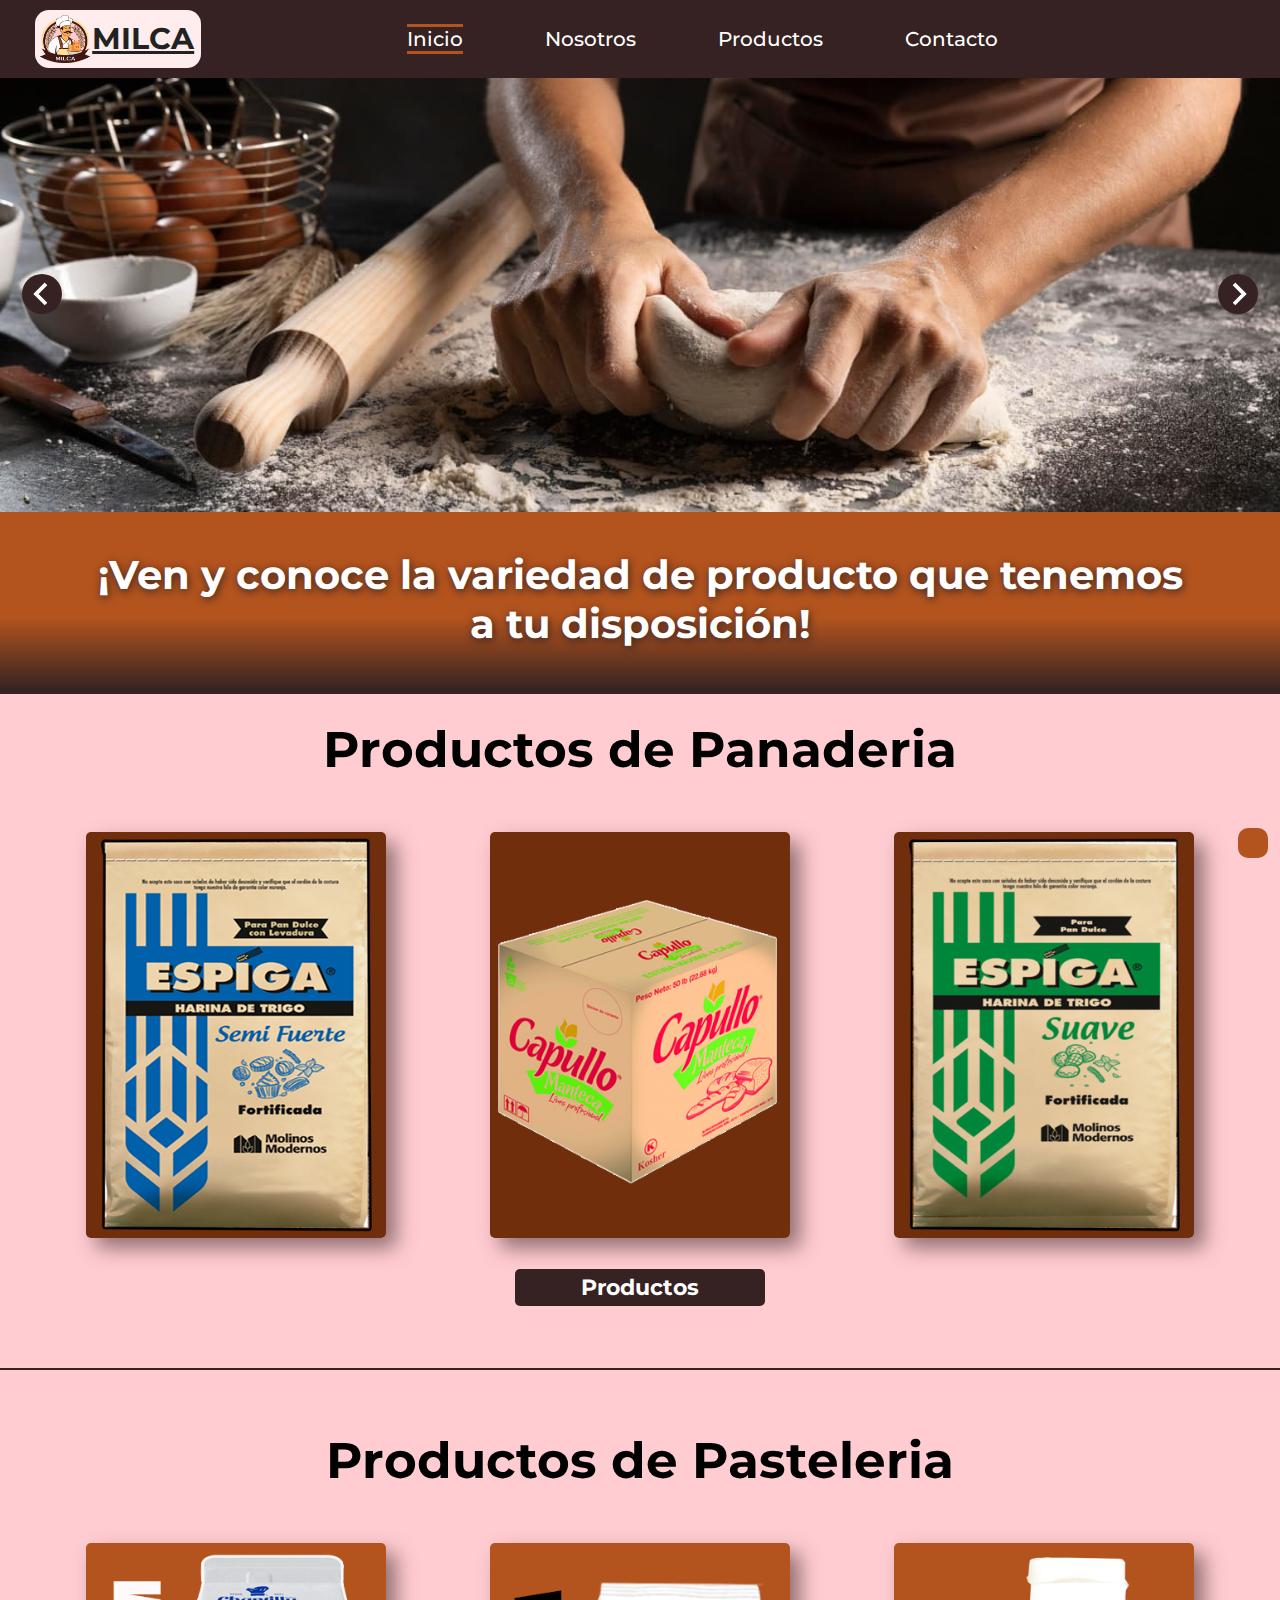
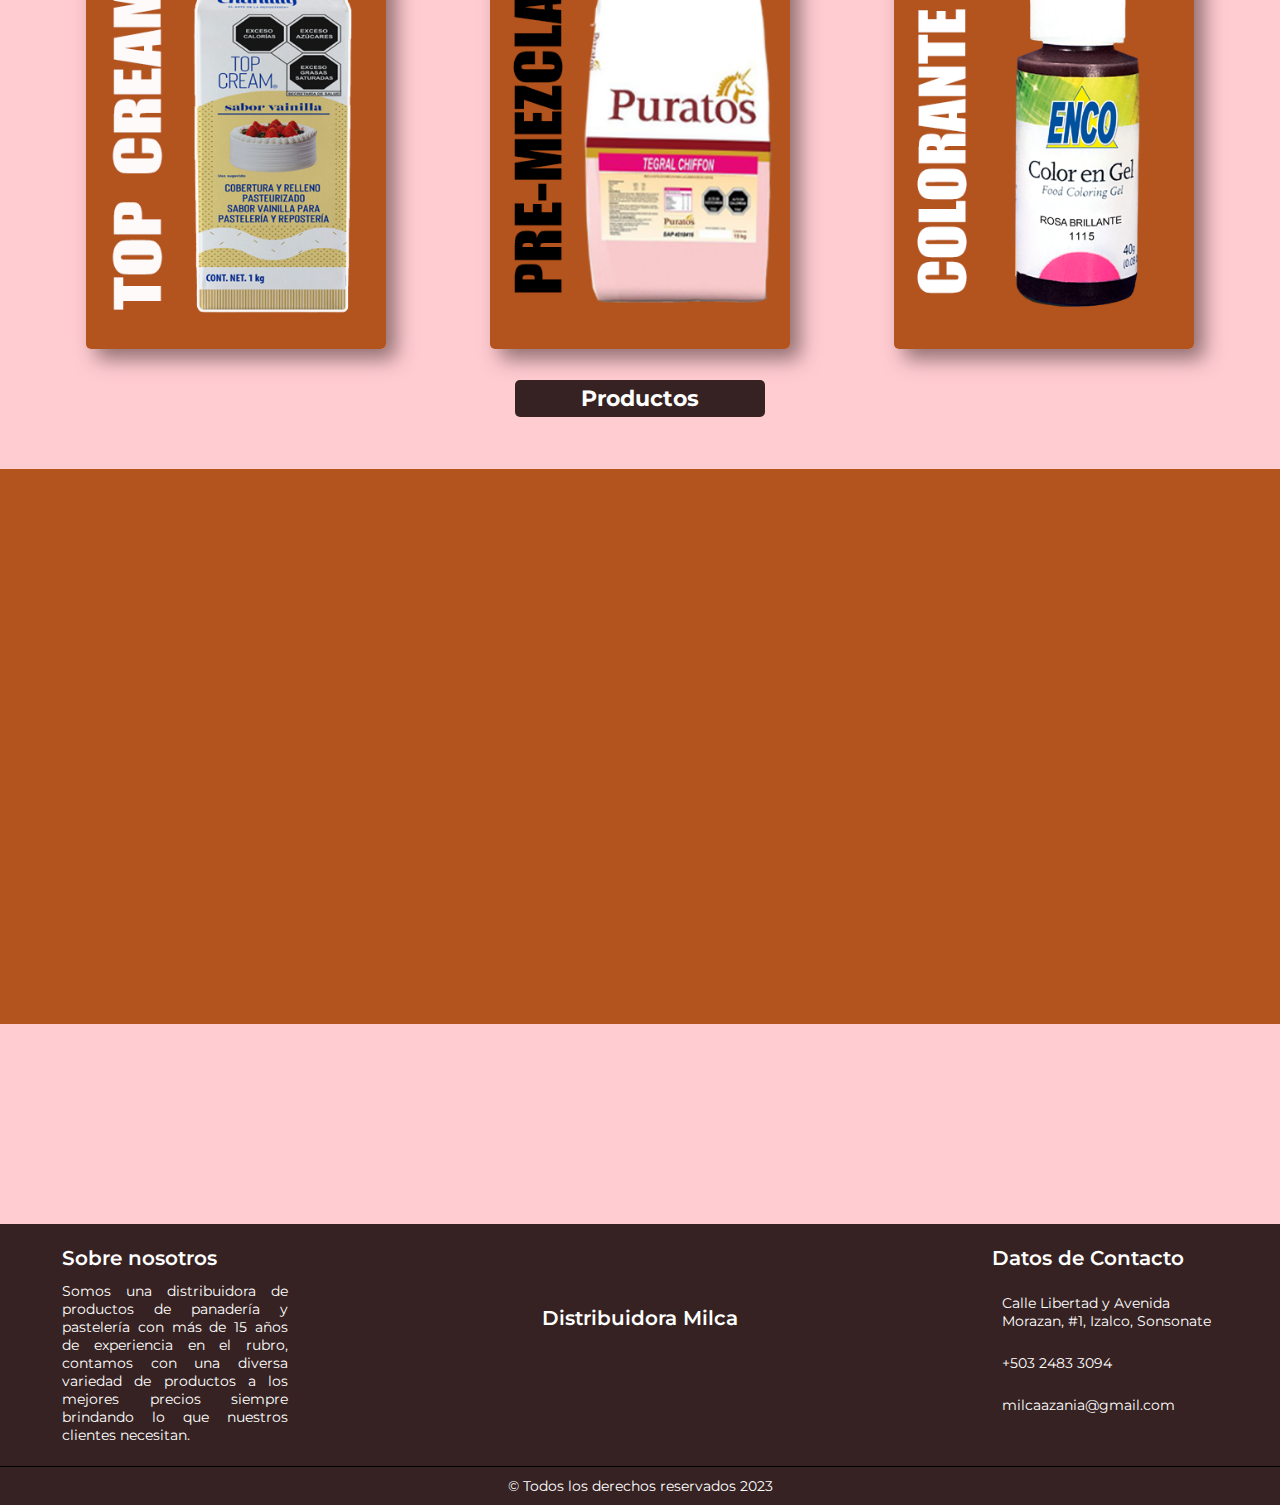
<file: index.html>
<!DOCTYPE html>
<html lang="es">
<head>
  <meta charset="UTF-8">
  <meta http-equiv="X-UA-Compatible" content="IE=edge">
  <meta name="viewport" content="width=device-width, initial-scale=1.0">
  <meta name="description" content="¡Descubre la variedad de productos de panadería y pastelería en Distribuidora Milca! Contáctanos para realizar cotizaciones y disfruta de nuestros precios competitivos. Encuéntranos en Izalco, Sonsonate, El Salvador. Visítanos en línea o contáctanos por teléfono, WhatsApp o redes sociales. ¡Te esperamos!">
  <meta name="robots" content="index, follow">
  <meta name="author" content="Milca">
  <link rel="icon" href="img/logo/logo.png">
  <link rel="stylesheet" href="https://cdnjs.cloudflare.com/ajax/libs/font-awesome/6.3.0/css/all.min.css" integrity="sha512-SzlrxWUlpfuzQ+pcUCosxcglQRNAq/DZjVsC0lE40xsADsfeQoEypE+enwcOiGjk/bSuGGKHEyjSoQ1zVisanQ==" crossorigin="anonymous" referrerpolicy="no-referrer" />
  <link rel="stylesheet" href="https://cdn.jsdelivr.net/npm/@splidejs/splide@4.1.4/dist/css/splide.min.css">
  <link rel="stylesheet" href="./css/styles.css"/>
  <link rel="stylesheet" href="./css/media.css" />
  <title>Inicio - Distribuidora Milca | Izalco</title>
</head>
<body>
  <header id="contenedor-cabecera">
      <figure class="logo-header">
        <img loading="lazy" src="img/logo/logo.png" alt="Logo Milca">
        <span>MILCA</span>
      </figure>
      <nav class="nav-menu">
        <input type="checkbox" id="check">
        <label for="check" class="checkbtn">
          <figure class="menu-icon"><i class="fa-solid fa-bars" style="color: #ffffff;"></i></figure>
        </label>
        <ul class="menu__navegacion">
          <li class="inicio"><a href="#">Inicio</a></li>
          <li><a href="nosotros/index.html">Nosotros</a></li>
          <li><a href="productos/index.html">Productos</a></li>
          <li><a href="contactos/index.html">Contacto</a></li>
        </ul>
      </nav>
    </header>
    <main>
    <section class="splide">
      <div id="image-carousel" class="splide">
        <div class="splide__track">
          <ul class="splide__list">
            <li class="splide__slide">
              <img src="img/carrusel/chef-masa.jpg" alt="">
            </li>
            <li class="splide__slide">
              <img src="img/carrusel/pastelero.jpg" alt="">
            </li>
          </ul>
        </div>
      </div>
    </section>
    <section class="abajo-splide">
      <h1>
        ¡Ven y conoce la variedad de producto que tenemos a tu disposición!
      </h1>
    </section>
    <section class="productos__panaderia">
      <h2>Productos de Panaderia</h2>
      <div class="div-productos__panaderia">
        <img loading="lazy"  src="img/productos/img-espiga1.png" alt="Harina de Trigo" title="Harina de Trigo - Espiga">
        <img loading="lazy"  src="img/productos/img-capullo.png" alt="Aceite Capullo" title="Aceite Capullo">
        <img loading="lazy"  src="img/productos/img-espiga2.png" alt="Harina de Trigo" title="Harina de Trigo - Espiga">
    </div>
    <a href="productos/index.html#productos-panaderia">Productos</a>
    </section>
    <div class="linea__productos"></div>
    <section class="productos__pasteleria">
      <h2>Productos de Pasteleria</h2>
      <div class="div-productos__pasteleria">
        <img loading="lazy"  src="img/productos/img-top_cream.png" alt="Top Crema Chantilly" title="Top Crema Chantilly">
        <img loading="lazy"  src="img/productos/img-pre_mezcla.png" alt="Pre Mezcla" title="Pre Mezcla Puratos">
        <img loading="lazy"  src="img/productos/img-colorante.png" alt="Colorante Alimenticio" title="Colorante Alimenticio Enco">
    </div>
    <a href="productos/index.html#productos-pasteleria">Productos</a>
    </section>
    <section class="nuestras__marcas">
      <div class="marcas__izquierda  animar">
        <h2>!Nuestras Marcas¡</h2>
      </div>
      <div class="marcas__derecha animar">
        <figure><img loading="lazy"  src="img/marcas/img1.png" alt="" class="img1"></figure>
        <figure><img loading="lazy"  src="img/marcas/img2.png" alt="" class="img2"></figure>
        <figure><img loading="lazy"  src="img/marcas/img3.png" alt="" class="img3"></figure>
        <figure><img loading="lazy"  src="img/marcas/img4.png" alt="" class="img4"></figure>
        <figure><img loading="lazy"  src="img/marcas/img5.png" alt="" class="img5"></figure>
        <figure><img loading="lazy"  src="img/marcas/img6.png" alt="" class="img6"></figure>
        <figure><img loading="lazy"  src="img/marcas/img7.png" alt="" class="img7"></figure>
        <figure><img loading="lazy"  src="img/marcas/img8.png" alt="" class="img8"></figure>
        <figure><img loading="lazy"  src="img/marcas/img9.png" alt="" class="img9"></figure>
        <figure><img loading="lazy"  src="img/marcas/img10.png" alt="" class="img10"></figure>
        <figure><img loading="lazy"  src="img/marcas/img11.png" alt="" class="img11"></figure>
        <figure><img loading="lazy"  src="img/marcas/img12.png" alt="" class="img12"></figure>
      </div>
    </section>
  </main>
      <footer>
  
        <div class="container__footer">
            <div class="box__footer-1">
              <div class="contenido__1">
                  <h2 class="footer-title1">Sobre nosotros</h2>
                  <p>Somos una distribuidora de productos de panadería y pastelería con más de 15 años de experiencia en el rubro,
                    contamos con una diversa variedad de productos a los mejores precios siempre brindando lo que nuestros clientes
                    necesitan.</p>
                </div>
            </div>
  
            <div class="box__footer-2">
              <div class="contenido__2">
              <h2 class="footer-title2">Distribuidora Milca</h2>
              <div class="footer-redes">
              <a href="https://www.facebook.com/Milca.sv?mibextid=ZbWKwL" target="_blank"><i class="fa-brands fa-facebook-f" style="color: #ffff"></i></a>
              <a href="https://wa.me/50374871621" target="_blank"><i class="fa-brands fa-whatsapp" style="color: #ffffff;"></i></a>
              <a href="https://instagram.com/distribuidora_milca?igshid=YmMyMTA2M2Y=" target="_blank"><i class="fa-brands fa-instagram" style="color: #ffffff;"></i></a>
              </div>
            </div>
            </div>
  
            <div class="box__footer-3">
              <div class="contenido__3">
                <h2 class="footer-title3">Datos de Contacto</h2>
                <div class="item">
                  <i class="fa-solid fa-location-dot" style="color: #ffffff;"></i>
                  <p>Calle Libertad y Avenida Morazan, #1, Izalco, Sonsonate</p>
                </div>
                <div class="item">
                  <i class="fa-solid fa-phone" style="color: #ffffff;"></i>
                  <p>+503 2483 3094</p>
                </div>
                <div class="item">
                  <i class="fa-sharp fa-regular fa-envelope" style="color: #ffffff;"></i>
                  <p>milcaazania@gmail.com</p>
                </div>
              </div>
            </div>
  
        </div>
  
        <div class="box__copyright">
            <hr>
            <p>&copy; Todos los derechos reservados 2023</p>
        </div>
    </footer>
  
    <button class="ir-arriba">
      <i class="fa-solid fa-chevron-up" style="color: #ffffff;"></i>
    </button>
 <!--BIBLIOTECAS PARA FUNCIONALIDADES EXTRAS DE JS-->
    <script src="https://cdn.jsdelivr.net/npm/@splidejs/splide@4.1.4/dist/js/splide.min.js" defer></script>
    <script src="script.js" defer></script>
</body>
</html>
</file>
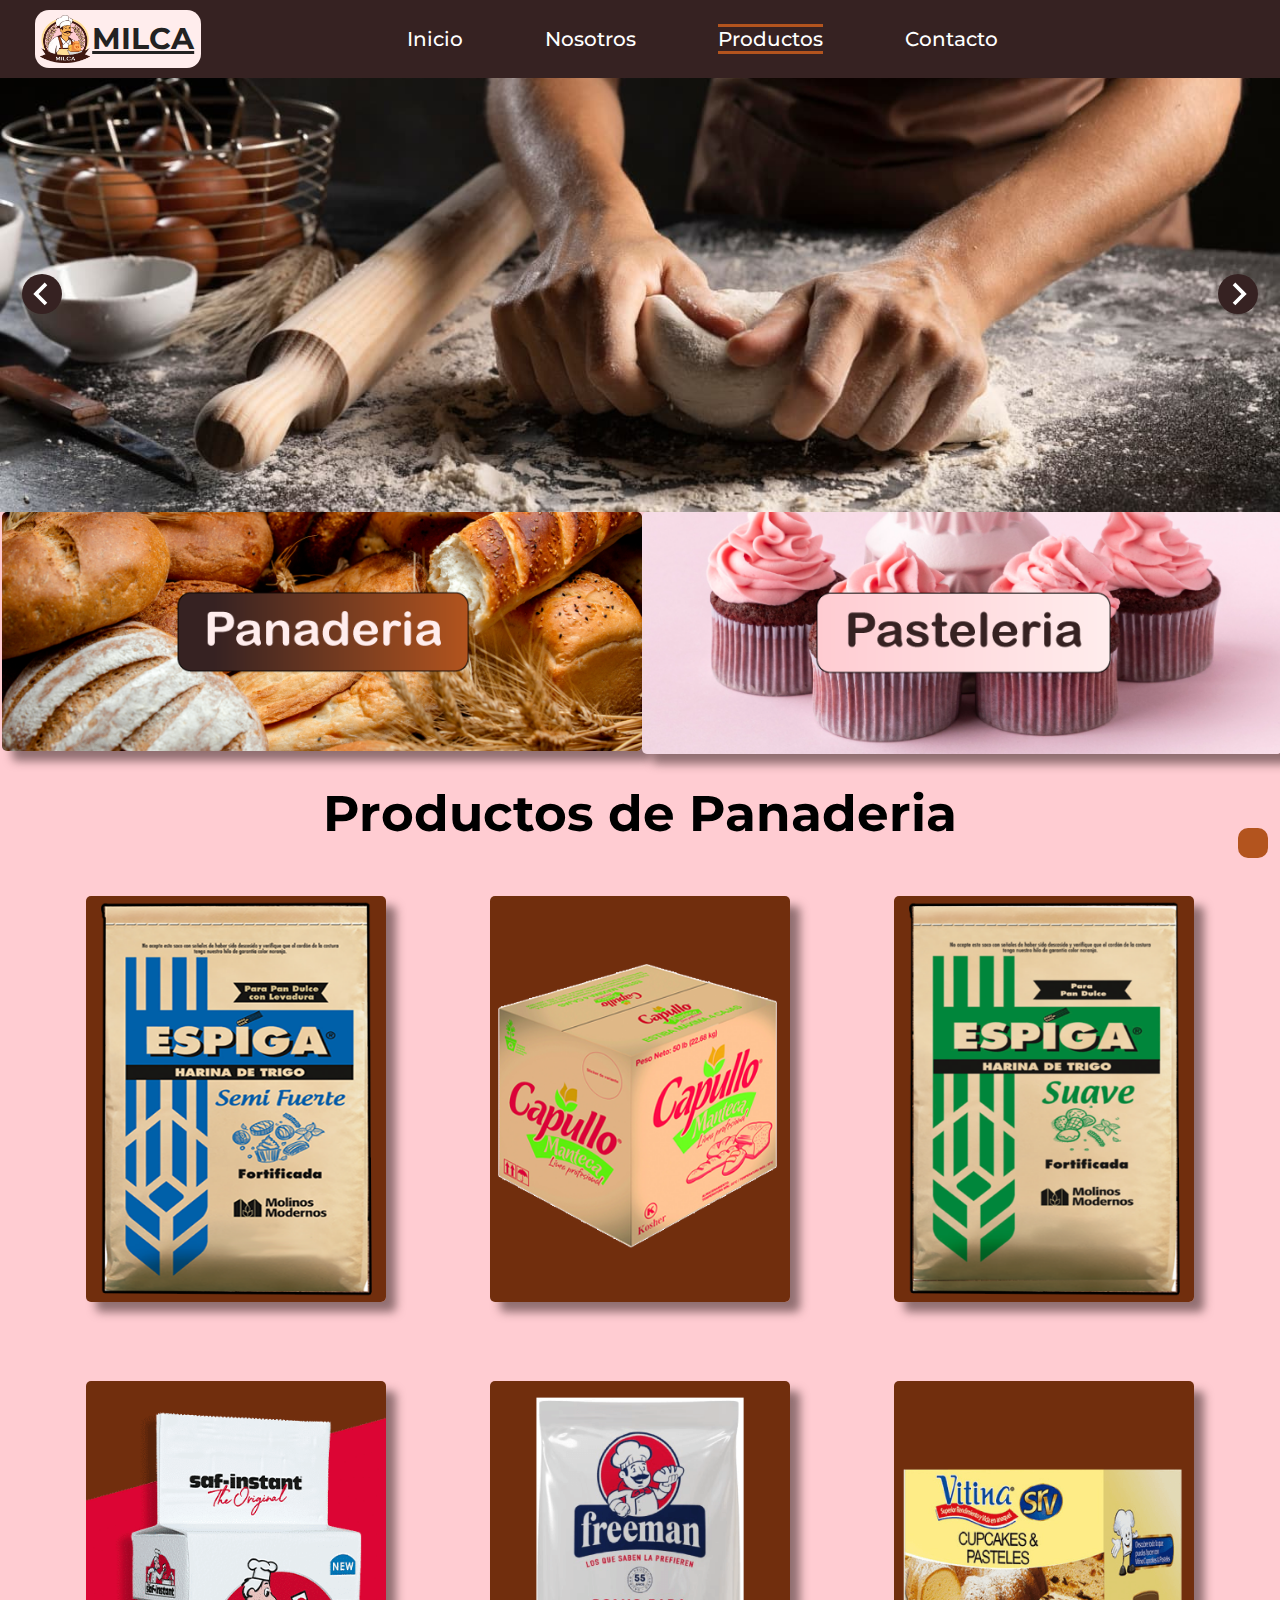
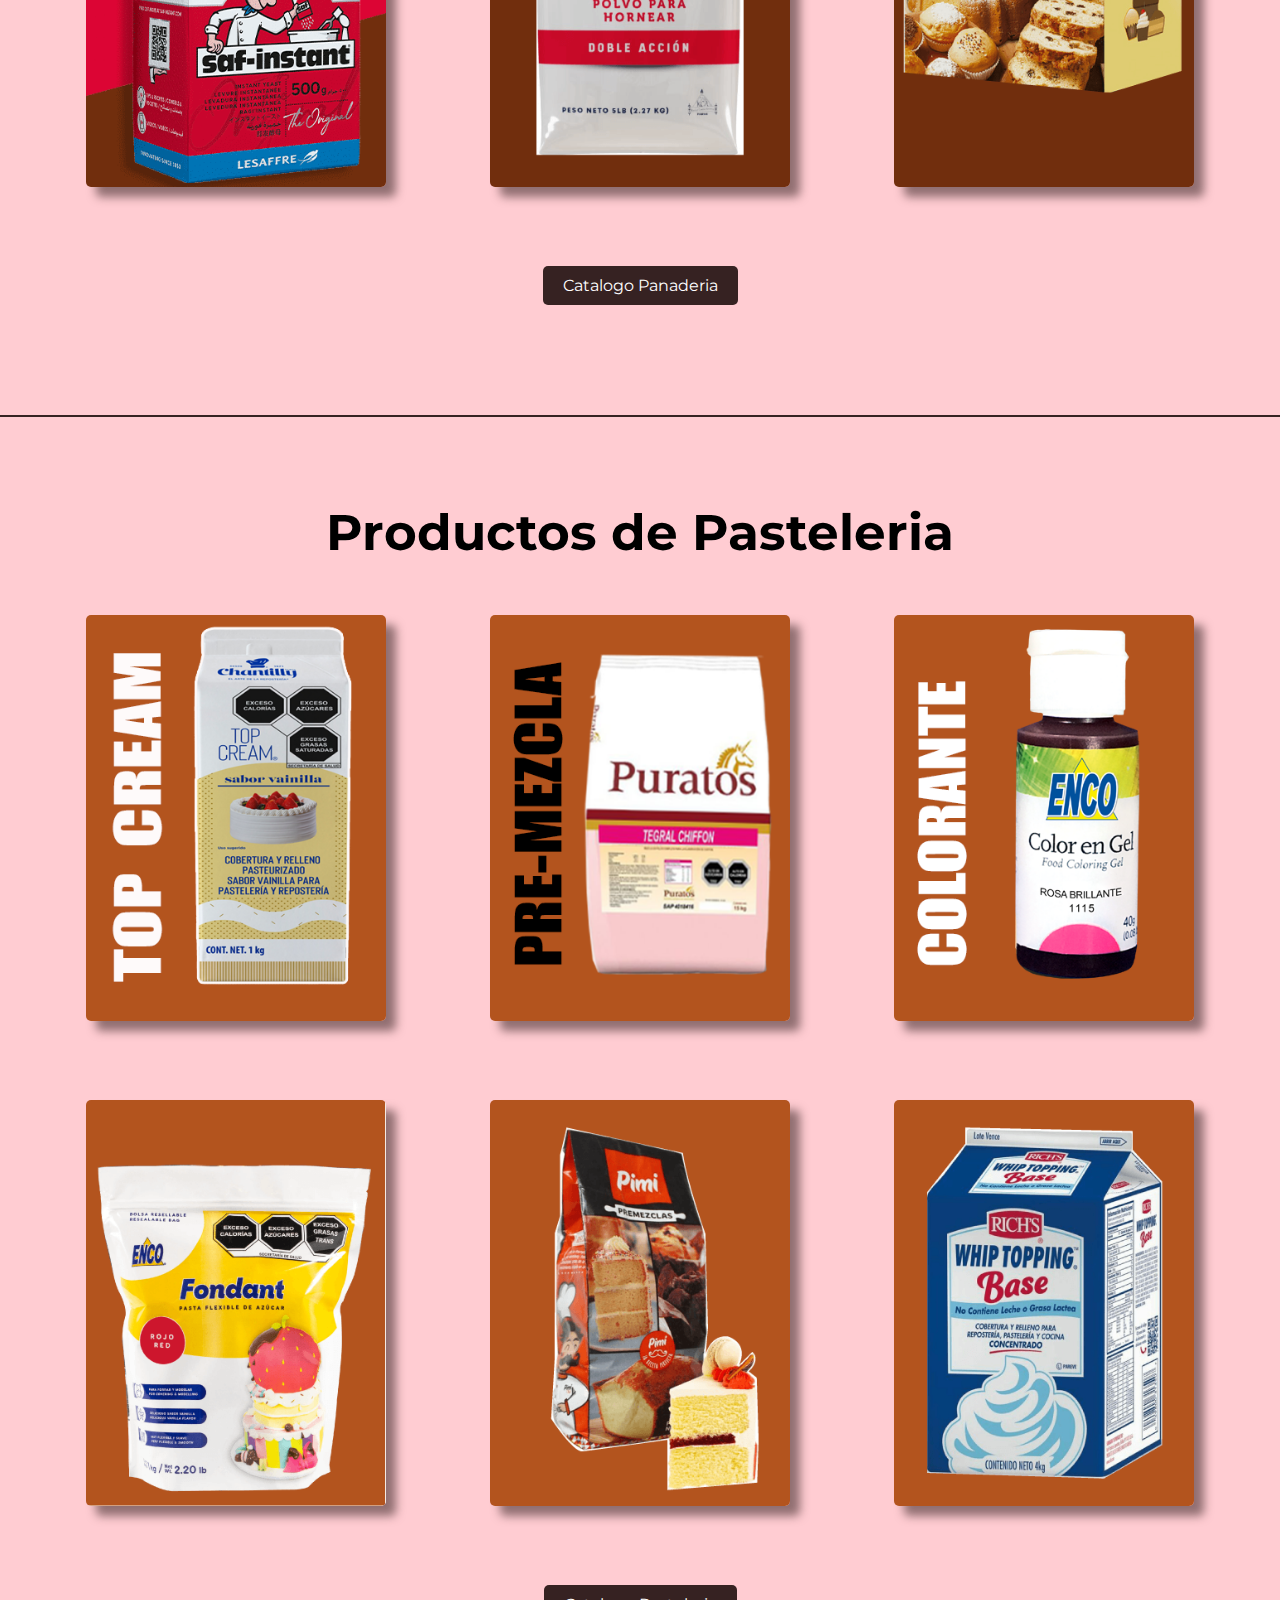
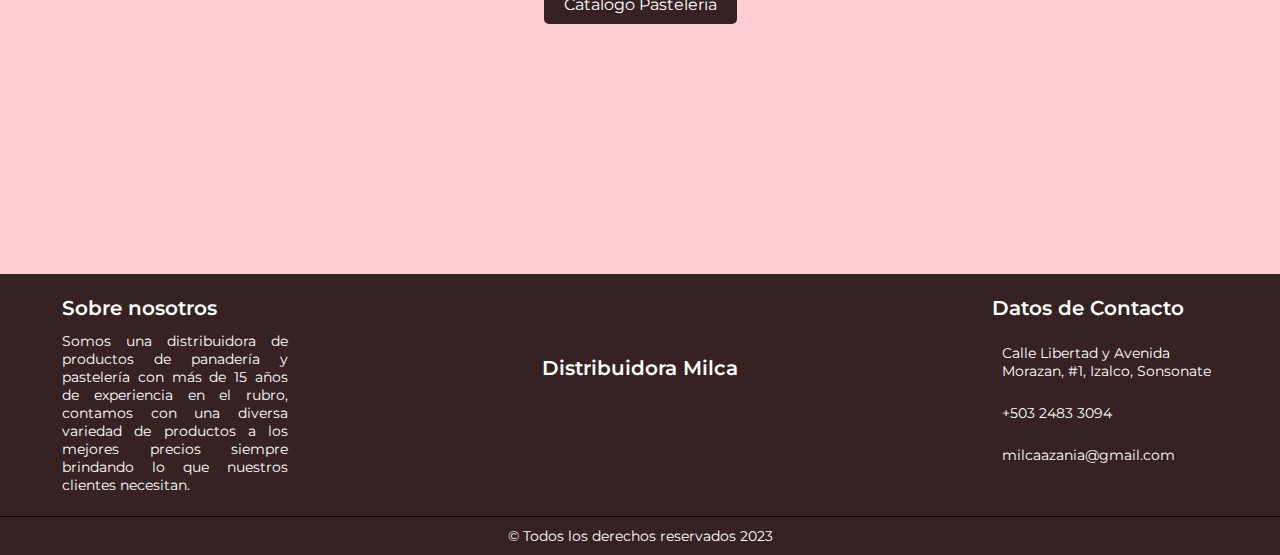
<file: productos/index.html>
<!DOCTYPE html>
<html lang="es">

<head>
  <meta charset="UTF-8">
  <meta http-equiv="X-UA-Compatible" content="IE=edge">
  <meta name="viewport" content="width=device-width, initial-scale=1.0">
  <meta name="description" content="¡Descubre la variedad de productos de panadería y pastelería en Distribuidora Milca! Contáctanos para realizar cotizaciones y disfruta de nuestros precios competitivos. Encuéntranos en Izalco, Sonsonate, El Salvador. Visítanos en línea o contáctanos por teléfono, WhatsApp o redes sociales. ¡Te esperamos!">
  <meta name="robots" content="index, follow">
  <meta name="author" content="Milca">
  <link rel="icon" href="../img/logo/logo.png">
  <link rel="stylesheet" href="https://cdnjs.cloudflare.com/ajax/libs/font-awesome/6.3.0/css/all.min.css" integrity="sha512-SzlrxWUlpfuzQ+pcUCosxcglQRNAq/DZjVsC0lE40xsADsfeQoEypE+enwcOiGjk/bSuGGKHEyjSoQ1zVisanQ==" crossorigin="anonymous" referrerpolicy="no-referrer" />
  <link rel="stylesheet" href="https://cdn.jsdelivr.net/npm/@splidejs/splide@4.1.4/dist/css/splide.min.css">
  <link rel="stylesheet" href="./css/styles.css">
  <link rel="stylesheet" href="./css/media.css">
  <title>Productos - Distribuidora Milca | Izalco</title>
</head>

<body>
  <header id="contenedor-cabecera">
    <figure class="logo-header">
      <img src="../img/logo/logo.png" alt="Logo Milca">
      <span>MILCA</span>
    </figure>
    <nav class="nav-menu">
      <input type="checkbox" id="check">
      <label for="check" class="checkbtn">
        <figure class="menu-icon"><i class="fa-solid fa-bars" style="color: #ffffff;"></i></figure>
      </label>
      <ul class="menu__navegacion">
        <li><a href="../index.html">Inicio</a></li>
        <li><a href="../nosotros/index.html">Nosotros</a></li>
        <li class="productos"><a href="#">Productos</a></li>
        <li><a href="../contactos/index.html">Contacto</a></li>
      </ul>
    </nav>
  </header>
  <section class="splide">
    <div id="image-carousel" class="splide" aria-label="Beautiful Images">
      <div class="splide__track">
        <ul class="splide__list">
          <li class="splide__slide">
            <img src="../img/carrusel/chef-masa.jpg" alt="">
          </li>
          <li class="splide__slide">
            <img src="../img/carrusel/pastelero.jpg" alt="">
          </li>
        </ul>
      </div>
    </div>
  </section>
  <div class="grid-container">
    <div class="image">
      <a href="#productos-panaderia"><img src="img/banerProductos2.png" alt=""></a>
    </div>
    <div class="image">
      <a href="#productos-pasteleria"><img src="img/banerProductos1.png" alt=""></a>
    </div>
</div>
  <section id="productos-panaderia"  class="productos__panaderia">
    <h2>Productos de Panaderia</h2>
    <div class="div-productos__panaderia">
      <img src="img/img-espiga1.png" alt="">
      <img src="img/img-capullo.png" alt="">
      <img src="img/img-espiga2.png" alt="">
      <img src="img/saf.png" alt="">
      <img src="img/freeman.png" alt="">
      <img src="img/vitina.png" alt="">

    </div>                             
    <a href="./pdf/catalogoPanaderia.pdf" download id="descarga"><i class="fas fa-download"></i> Catalogo Panaderia</a> 
  </section>
  <div class="linea__productos"></div>
  <section id="productos-pasteleria"  class="productos__pasteleria">
    <h2>Productos de Pasteleria</h2>     
    <div class="div-productos__pasteleria">
      <img src="img/img-top_cream.png" alt="">
      <img src="img/img-pre_mezcla.png" alt="">
      <img src="img/img-colorante.png" alt="">
      <img src="img/fondant.png" alt="">
      <img src="img/pimi.png" alt="">
      <img src="img/topping.png" alt="">
  </div>
  <a href="./pdf/catalogoPasteleria.pdf" download id="descarga2"><i class="fas fa-download"></i> Catalogo Pasteleria</a>
  
  </section>

    <footer>

      <div class="container__footer">
          <div class="box__footer-1">
            <div class="contenido__1">
                <h2 class="footer-title1">Sobre nosotros</h2>
                <p>Somos una distribuidora de productos de panadería y pastelería con más de 15 años de experiencia en el rubro,
                  contamos con una diversa variedad de productos a los mejores precios siempre brindando lo que nuestros clientes
                  necesitan.</p>
              </div>
          </div>

          <div class="box__footer-2">
            <div class="contenido__2">
            <h2 class="footer-title2">Distribuidora Milca</h2>
            <div class="footer-redes">
              <a href="https://www.facebook.com/Milca.sv?mibextid=ZbWKwL" target="_blank"><i class="fa-brands fa-facebook-f" style="color: #ffff"></i></a>
              <a href="https://wa.me/50374871621" target="_blank"><i class="fa-brands fa-whatsapp" style="color: #ffffff;"></i></a>
              <a href="https://instagram.com/distribuidora_milca?igshid=YmMyMTA2M2Y=" target="_blank"><i class="fa-brands fa-instagram" style="color: #ffffff;"></i></a>
            </div>
          </div>
          </div>

          <div class="box__footer-3">
            <div class="contenido__3">
              <h2 class="footer-title3">Datos de Contacto</h2>
              <div class="item">
                <i class="fa-solid fa-location-dot" style="color: #ffffff;"></i>
                <p>Calle Libertad y Avenida Morazan, #1, Izalco, Sonsonate</p>
              </div>
              <div class="item">
                <i class="fa-solid fa-phone" style="color: #ffffff;"></i>
                <p>+503 2483 3094</p>
              </div>
              <div class="item">
                <i class="fa-sharp fa-regular fa-envelope" style="color: #ffffff;"></i>
                <p>milcaazania@gmail.com</p>
              </div>
            </div>
          </div>

      </div>

      <div class="box__copyright">
          <hr>
          <p>&copy; Todos los derechos reservados 2023</p>
      </div>
  </footer>

  <button class="ir-arriba">
    <i class="fa-solid fa-chevron-up" style="color: #ffffff;"></i>
  </button>
 <!--BIBLIOTECAS PARA FUNCIONALIDADES EXTRAS DE JS-->
  <script src="https://cdn.jsdelivr.net/npm/@splidejs/splide@4.1.4/dist/js/splide.min.js" defer></script>
  <script src="script.js" defer></script>
</body>
</html>
</file>
<file: css/styles.css>
/* TIPOGRAFIA */
@import url('https://fonts.googleapis.com/css2?family=Montserrat+Alternates&family=Montserrat:wght@200;300;400;500;600;700;900&display=swap');

 /* Estilos para todos los elementos */
 * {
 margin: 0;
 padding: 0;
 box-sizing: border-box; /* Agregamos esta propiedad para que los elementos se comporten mejor dentro de su contenedor */
}

/* Estilos para el body */
body {
   background-color: #FFCCD2;
 }

 header {
   position: fixed;
   top: 0;
   left: 0;
   width: 100%;
   background-color: #362222;
   color: #fff;
   display: flex;
   align-items: center;
   padding: 10px;
   z-index: 9999; /* asegurarse de que el encabezado esté en la parte superior */
   margin: auto;
 }
 
 p, h1, h2,h3, h4, a, span, button{
  font-family: 'Montserrat', sans-serif;
  margin: 2px;
}

h1{font-size: 24px;}
h2{font-size: 20px;}
h3{font-size: 18px;}
h4{font-size: 16px;}
p{font-size: 14px;}

/* Estilos para los enlaces */
a{
  text-decoration: none;
}
a img{
  border: none,
}

 .logo-header {
   display: flex;
   align-items: center;
   justify-content: center; 
   background-color: #FFEDED;
   padding: 5px;
   border-radius: 14px;
   margin-left: 2%;
 }
 
 .logo-header img {
   width: 60px;
   height: auto;
 }

 .logo-header span {
   font-size: 30px;
   font-weight: bold;
   text-decoration: underline;
   color: #222;
 }

.logo-header img{
   width: 50px;
}

/* -------------------MENU----------------- */

.nav-menu {
  margin-left: 10%;
  margin-right: 10%;
}

.nav-menu ul {
  display: flex;
  align-items: center;
  background: rgb(54, 34, 34);
}

.nav-menu li {
  list-style-type: none;
}

.nav-menu a {
  display: inline;
  color: #ffffff;
  text-decoration: none;
  font-size: 20px;
  margin-left: 5rem;
  font-weight: 500;
}

.nav-menu a:hover {
  text-decoration: 3px underline #ffffff;
}

.menu-icon,
#check {
  display: none;
}

.inicio a {
  border-top: 3px solid #B3541E;
  border-bottom: 3px solid #B3541E;
}

.inicio a:hover{
  text-decoration: none;
}

/* -------------------SPLIDER----------------- */

/* Agrega margen superior de 78px al elemento con clase 'splide' */
.splide{
  margin-top: 78px;
  }
  
  /* Configura las imágenes dentro de los elementos con clase 'splide__slide' */
  .splide__slide img {
  width: 100%;
  height: 100%;
  object-fit: cover;
  }
  /* Estilo para el botón de siguiente */
  .splide__arrow--next{
    content: ""; /* Agrega el texto que deseas para el botón de siguiente */
    font-size:20px; /* Ajusta el tamaño de la fuente según tu preferencia */
    font-weight: bold; /* Establece el grosor de la fuente */
  }

  .splide__arrow svg {
    fill: #ffffff;
  }

  .splide__arrow {
    background-color: #362222;
    opacity: 100;
  }

  /* Estilo para el botón de anterior */
  .splide__arrow--prev{
    content: ""; /* Agrega el texto que deseas para el botón de siguiente */
    font-size:20px; /* Ajusta el tamaño de la fuente según tu preferencia */
    font-weight: bold; /* Establece el grosor de la fuente */
  }

/* -------------------ABAJO DE SPLIDER----------------- */

.abajo-splide {
  padding: 3%;
  color: #ffffff;
  text-align: center;
  /* cafe degradado */
  background: linear-gradient(180deg, #B3541E 57.89%, #362222 97.92%);
  height: 182px;
}

.abajo-splide h1 {
  font-size: 40px;
  margin: 0px 50px;
  text-shadow: 1px 2px 8px #362222;
}

/* -------------------PRODUCTOS----------------- */

/* +++++ PANADERIA +++++ */

.productos__panaderia {
  display: flex;
  flex-direction: column;
  align-items: center;
  text-align: center;
}

.productos__panaderia h2 {
  font-size: 50px;
  font-weight: 700;
  margin-top: 25px;
}

.div-productos__panaderia img {
  max-width: 100%;
  margin: 50px 50px 25px 50px;
  width: 300px;
  border-radius: 5px;
  box-shadow:  10px 10px 20px #3622228c;
}

.div-productos__panaderia img:hover{
  transform: scale(1.1);
}

.productos__panaderia a {
  background-color: #362222;
  color: #ffffff;
  padding: 5px;
  max-width: 100%;
  font-weight: 700;
  font-size: 22px;
  width: 250px;
  border-radius: 5px;
}

.productos__panaderia a:hover {
  background-color: #B3541E;
  cursor: pointer;
  transform: scale(1.2);
}

/* +++++ PASTELERIA +++++ */

.productos__pasteleria {
  display: flex;
  flex-direction: column;
  align-items: center;
  text-align: center;
}

.productos__pasteleria h2 {
  font-size: 50px;
  font-weight: 700;
  margin-top: 0;
}

.div-productos__pasteleria img {
  max-width: 100%;
  margin: 50px 50px 25px 50px;
  width: 300px;
  border-radius: 5px;
  box-shadow:  10px 10px 20px #3622228c;
}

.div-productos__pasteleria img:hover{
  transform: scale(1.1);
}

.productos__pasteleria a {
  background-color: #362222;
  color: #ffffff;
  padding: 5px;
  max-width: 100%;
  font-weight: 700;
  font-size: 22px;
  width: 250px;
  border-radius: 5px;
}

.productos__pasteleria a:hover {
  background-color: #B3541E;
  cursor: pointer;
  transform: scale(1.2);
}

/* LINEA ENTRE PRODUCTOS */

.linea__productos {
  max-width: 100%;
  margin: 60px 0;
  background-color: #362222;
  height: 2px;
}

/* NUESTRAS MARCAS */

.nuestras__marcas{
  display: flex;
  background-color: #B3541E;
  margin: 50px 0px;
  padding: 30px;
  text-shadow: 1px 3px 8px #362222;
}

.marcas__izquierda{
  display: flex;
  flex-wrap: wrap;
  justify-content: center;
  align-items: center;
  height: auto;
  width: 500px;
}

.marcas__izquierda h2{
  font-size: 60px;
  color: #ffffff;
  text-align: center;
}

.marcas__derecha {
  display: flex;
  flex-wrap: wrap;
  justify-content: center;
  align-items: center;
  background-color: #ffffff;
  height: auto;
  width: 700px;
  padding: 10px;
}


.marcas__derecha figure {
  display: flex;
  justify-content: center;
  font-size: 30px;
  padding-bottom: 5px;
  align-items: center;
}

.marcas__derecha figure img {
  max-width: 100%;
  max-height: 100%;
  height: auto;
  width: 150px;
  padding: 10px;
  box-sizing: border-box;
}

/* FOOTER | PIE DE PAGINA */

footer{
  width: 100%;
  margin:  200px 0 0 0;
  padding: 0;
  box-sizing: border-box;
  background-color: #362222;
  color: #ffffff;
}

.container__footer {
  display: flex;
  flex-wrap: wrap;
  justify-content: space-between;
}

.box__footer-1,
.box__footer-2,
.box__footer-3 {
  width: calc(100% / 3);
  margin-bottom: 0;
}

.contenido__1 h2,
.contenido__2 h2,
.contenido__3 h2{
  padding-bottom: 10px;
  font-weight: 600;
}

/* Contenedor 1 */

.box__footer-1{
  padding: 20px 60px;
}

.contenido__1{
  max-width: 230px;
  text-align: justify;
}

/* Contenedor 2 */
.box__footer-2 {
  text-align: center;
  place-items: center;
  display: grid;
}

.box__footer-2 a{
  font-size: 30px;
  padding: 20px 30px;
}

.footer-redes{
  display: flex;
  justify-content: center;
  flex-wrap: wrap;
  justify-content: space-evenly;
}


/* Contenedor 3 */

.box__footer-3 {
  display: flex;
  justify-content: flex-end;
  padding: 20px 60px;
}

.contenido__3 {
  display: flex;
  flex-direction: column;
  max-width: 320px;
}
  
  .item {
  display: flex;
  align-items: center;
  gap: 10px;
  margin: 10px 0px;
  width: 230px;
  }
  
  .item i {
  font-size: 20px;
  }

/* Contenedor 4 */

.box__copyright hr{
  border: none;
  height: 1px;
  background-color: #000000;
  max-width: 100%;
}


.box__copyright p{
  margin: auto;
  text-align: center;
  padding: 10px 0px;
}

/* Boton Ir Arriba */

.ir-arriba {
  position: fixed;
  bottom: 40px;
  right: 10px;
  width: 30px;
  height: 30px;
  border: none;
  border-radius: 10px;
  background-color: #B3541E;
  cursor: pointer;
  transition: all 300ms ease;

}

.ir-arriba i {

  font-size: 20px;
  font-weight: bold;
}

.ir-arriba:hover {
  transform: scale(1.2);
}
</file>
<file: css/media.css>
/* ------------------------------------------------------------
-----------------ESTILO PARA MÍNIMO DE 1025---------------------------
------------------------------------------------------------ */
@media only screen and (min-width: 1025px) and (max-width: 1250px) {

    header {
      padding: 7px; 
    }
  
  .nav-menu a{
    font-size: 20px;
    margin-left: 4.5rem;
  }
  
  .nav-menu
  {
    margin-left: 10%;
    margin-right: 10%;
  }
  
  
  .menu__navegacion li {
    display: block;
    }
  
  .nav-menu {
    text-align: center;
    }
  
  }
  
  .splide{
    margin-top: 72px;
  }

  /* MARCAS */

  .animar {
    opacity: 0;
    transform: translateX(-50%);
    transition: opacity 1s ease-in-out, transform 1s ease-in-out;
  }
  .animar.animado {
    opacity: 1;
    transform: translateX(0);
  }

  /* ------------------------------------------------------------
-----------------ESTILO PARA MÁXIMO DE 1024----------------------
------------------------------------------------------------ */
@media only screen and (min-width: 921px) and (max-width: 1024px) {

    header {
      padding: 7px;
    }
  
    .nav-menu {
      margin-left: 0;
      text-align: center;
      }
  
      .nav-menu a{
        font-size: 20px;
      }
      
      .menu__navegacion {
      display: block;
      margin: 0;
      padding: 0;
      }
      
      .menu__navegacion li {
      display: block;
      margin: 0.1rem;
      padding-left: 4.5rem;
      }
  
      .menu__navegacion li a{
        margin: 0;
      }
  
  #check {
  display: none;
  }
  
  .down-splide h1 {
    font-size: 35px;
    margin: 0px 40px;
  }
  
  }
  
  /* ------------------------------------------------------------
  -----------------ESTILO PARA MÁXIMO DE 920---------------------
  ------------------------------------------------------------ */
  @media only screen and (max-width: 920px) {
  
  /* LOGO */
  
  .logo-header {
    display: flex;
    align-items: center;
    justify-content: center; 
    padding: 5px;
    border-radius: 14px;
    margin-left: 0;
  }
  
  .logo-header img {
    width: 40px;
    height: auto;
  }
  
  .logo-header span {
  
    font-size: 20px;
  
  }
  
  /* MENU */
  .checkbtn{
      display: block;
  }
  
  .nav-menu a{
    font-size: 20px;
    margin: 1rem;
  }
  
  .menu-icon{
    display: block;
    position: fixed;
    top: 20px;
    right: 30px;
  }
  
  .menu-icon i{
    padding-top: 5px;
  }
  
  .nav-menu ul{
    place-items: center;
    display: grid; /* Para centrar verticalmente */
    list-style-type: none;
    text-align: center;
    width: 100%;
    height: 50%;
    left: -100%;
    top: 66px;
    position: fixed;
    transition: all 0.25s ease;
    border-bottom: #ffffff solid 2px;
  }
  
  .nav-menu ul li{
      justify-content: center;
      margin: 0;
      padding: 0;
  }
  
  .nav-menu ul li a{
    font-size: 20px;
  }
  
  #check:checked ~ ul{
      left: 0;
      transition: all .25s;
  }
  
  
  .menu-icon i {
    transition: all 0.25s ease;
  }
  
  /* --------- cambiar icono al abrir el menu en movil ---------- */
  /* --------- se utiliza el Unicode del icono al que se desea cambiar ---------- */
  #check:checked ~ label .menu-icon i:before { 
    content: '\f00d';
    color: #ffffff;
    font-size: 20px;
  }
  
  /* SPLIDER */
  
  .splide{
    margin-top: 68px;
  }
  
  /* Estilos para pantallas con un ancho máximo de 920px */
  .splide__arrow--next{
    font-size: 16px;
  }
  
  .splide__arrow--prev{
    font-size: 16px;
  }
  
  /* ABAJO DE SPLIDER */
  .abajo-splide {
    padding: 3%;
    height: auto;
    padding: 30px 50px;
  }
  
  .abajo-splide h1 {
    font-size: 20px;
  }
  
  /* PRODUCTOS PANADERIA */
  .productos__panaderia h2 {
    font-size: 30px;
    font-weight: 700;
    margin-top: 30px;
  }
  
  .div-productos__panaderia img {
    max-width: 100%;
    margin: 30px 30px 25px 30px;
    width: 200px;
  }
  
  .productos__panaderia a {
    font-weight: 600;
    font-size: 15px;
    width: 150px;
  }
  
  /* PRODUCTOS PASTELERIA */
  .productos__pasteleria h2 {
    font-size: 30px;
    font-weight: 700;
    margin-top: 0px;
  }
  
  .div-productos__pasteleria img {
    max-width: 100%;
    margin: 30px 30px 25px 30px;
    width: 200px;
  }
  
  .productos__pasteleria a {
    font-weight: 600;
    font-size: 15px;
    width: 150px;
  }
  
  /* LINEA ENTRE PRODUCTOS */
  
  .linea__productos {
    max-width: 100%;
    margin: 50px 0;
    height: 1px;
  }
  
  
  /* NUESTRAS MARCAS */
  .nuestras__marcas{
    flex-direction: column;
    align-items: center;
  }
  
  .marcas__izquierda{
    height: auto;
    padding-bottom: 20px;
    max-width: 100%;
  }
  
  .marcas__izquierda h2{
    font-size: 30px;
    margin-bottom: 20px;
  }
  
  .marcas__derecha {
    max-width: 100%;
    width: 400px;
    padding: 40px;
  }
  
  
  .marcas__derecha figure {
    padding-bottom: 5px;
    height: auto;
    padding: 10px;
  }
  
  .marcas__derecha figure img {
    width: 140px;
    padding: 10px;
  }
  
  /* FOOTER | PIE DE PAGINA */
  
  footer{
    max-width: 100%;
  }
  
  .container__footer {
    justify-content: space-evenly;
  }
  
  .contenido__1 h2,
  .contenido__2 h2,
  .contenido__3 h2{
    font-size: 16px;
    text-align: center;
  }
  
  /* Contenedor 1 */
  
  .box__footer-1{
    padding: 20px 10px;
  }
  
  .contenido__1 p{
    max-width: 100%;
    font-size: 16px;
  }
  
  /* Contenedor 2 */
  
  .box__footer-2 a{
    font-size: 16px;
    padding: 20px 15px;
  }
  
  .footer-redes a i{
    font-size: 20px;
    padding: 5px;
  }
  
  /* Contenedor 3 */
  .box__footer-3 {
    justify-content: center;
    padding: 20px 10px;
  }
  
  .contenido__3 {
    max-width: 100%;
  }
  
  .item {
    flex-direction: row;
    gap: 5px;
    margin: 5px 0px;
    max-width: 100%;
  }
  
  .item p {
    max-width: 100%;
    word-break: break-all;
  }
  
  .item i {
    font-size: 20px;
  }
  
  /* Contenedor 4 */
  
  .box__copyright p{
    font-size: 13px;
  }
  
  /* Botón Ir Arriba */
  
  .ir-arriba {
    width: 25px;
    height: 25px;
  }
  
  .ir-arriba i {
  
    font-size: 15px;
    font-weight: bold;
  }
    }
  
  /* ------------------------------------------------------------
  -----------------ESTILO PARA MÁXIMO DE 533---------------------
  ------------------------------------------------------------ */
  
  
  @media only screen and (max-width: 533px) {
  
    /* SPLIDER */
    .splide{
      margin-top: 68px;
    }
  
    .splide__slide img {
      max-width: 100%;
    max-height: 100%;
    height: 300px;
    width: 530;
  }
  
  /* ABAJO DE SPLIDER */
  
  .abajo-splide {
    padding: 3%;
    height: auto;
    padding: 30px 40px;
  }
  
  .abajo-splide h1 {
    font-size: 18px;
    margin: 0px 0px;
  }
  
  /* FOOTER | PIE DE PAGINA */

  .container__footer{
    padding: 0px 0px;
  }
  
  .box__footer-1,
  .box__footer-2,
  .box__footer-3 {
    width: 100%;
    display: flex;
    flex-direction:row;
    margin-bottom: 30px;
    justify-content: center;
  }
  
  /* Contenedor 1 */
  .contenido__1{
    max-width: 100%;
  }
  
  .contenido__1 p{
    max-width: 100%;
  }
  
  /* Contenedor 2 */
  
  .contenido__2{
    max-width: 100%;
  }
  
  .footer-redes{
    justify-content: space-between;
  }
  
  .footer-redes a i{
    font-size: 20px;
    padding: 0px 5px;
  }
  
  /* Contenedor 3 */
  .box__footer-3 {
    justify-content: center;
    padding: 20px 10px;
  }
  
  .box__footer-3 h2{
    text-align: center;
  }
  
  .contenido__3 p{
    text-align: justify;
  }
    
    .item {
    gap: 10px;
    margin: 10px 0px;
    width: 100%;
    }
  
  /* Contenedor 4 (No necesita cambios)*/
  
  }
</file>
<file: productos/css/styles.css>
/* TIPOGRAFIA */
/* Importamos la fuente de Google Fonts 'Montserrat Alternates' con pesos 200, 300, 400, 500, 600, 700, 900 y 'Montserrat' con todos sus pesos, desde light hasta bold */
@import url('https://fonts.googleapis.com/css2?family=Montserrat+Alternates&family=Montserrat:wght@200;300;400;500;600;700;900&display=swap');

/* Estilos para todos los elementos */
/* Definimos que todos los elementos tengan un margen y un relleno de 0 y que la propiedad 'box-sizing' sea 'border-box' para que los elementos se comporten mejor dentro de su contenedor */
* {
  margin: 0;
  padding: 0;
  box-sizing: border-box;
}

/* Estilos para el body */
/* Asignamos un fondo de color rosa claro (#FFCCD2) al body */
body {
  background-color: #FFCCD2;
}

/* Estilos para el encabezado */
header {
  position: fixed;
  top: 0;
  left: 0;
  width: 100%;
  background-color: #362222;
  color: #fff;
  display: flex;
  align-items: center;
  padding: 10px;
  z-index: 9999; /* asegurarse de que el encabezado esté en la parte superior */
  margin: auto;
}

/* Estilos para los elementos de texto */
p, h1, h2, h3, h4, a, span, button {
  font-family: 'Montserrat', sans-serif;
  margin: 2px;
}

/* Estilos para los títulos */
h1{font-size: 24px;}
h2{font-size: 20px;}
h3{font-size: 18px;}
h4{font-size: 16px;}

/* Estilos para los párrafos */
p {
  font-size: 14px;
}

/* Estilos para los enlaces */
a{
  text-decoration: none;
}
a img{
  border: none,
}

 .logo-header {
   display: flex;
   align-items: center;
   justify-content: center; 
   background-color: #FFEDED;
   padding: 5px;
   border-radius: 14px;
   margin-left: 2%;
 }
 
 .logo-header img {
   width: 60px;
   height: auto;
 }

 .logo-header span {
   font-size: 30px;
   font-weight: bold;
   text-decoration: underline;
   color: #222;
 }

.logo-header img{
   width: 50px;
}

/* -------------------MENU----------------- */

.nav-menu {
  margin-left: 10%;
  margin-right: 10%;
}

.nav-menu ul {
  display: flex;
  align-items: center;
  background: rgb(54, 34, 34);
}

.nav-menu li {
  list-style-type: none;
}

.nav-menu a {
  display: inline;
  color: #ffffff;
  text-decoration: none;
  font-size: 20px;
  margin-left: 5rem;
  font-weight: 500;
}

.nav-menu a:hover {
  text-decoration: 3px underline #ffffff;
}

.menu-icon,
#check {
  display: none;
}
.productos a {
  border-top: 3px solid #B3541E;
  border-bottom: 3px solid #B3541E;
}

.productos a:hover{
  text-decoration: none;
}

/* -------------------SPLIDER----------------- */

/* Agrega margen superior de 78px al elemento con clase 'splide' */
.splide{
  margin-top: 78px;
  }
  
  /* Configura las imágenes dentro de los elementos con clase 'splide__slide' */
  .splide__slide img {
  width: 100%;
  height: 100%;
  object-fit: cover;
  }
  /* Estilo para el botón de siguiente */
  .splide__arrow--next{
    content: ""; /* Agrega el texto que deseas para el botón de siguiente */
    font-size:20px; /* Ajusta el tamaño de la fuente según tu preferencia */
    font-weight: bold; /* Establece el grosor de la fuente */
  }

  .splide__arrow svg {
    fill: #ffffff;
  }

  .splide__arrow {
    background-color: #362222;
    opacity: 100;
  }

  /* Estilo para el botón de anterior */
  .splide__arrow--prev{
    content: ""; /* Agrega el texto que deseas para el botón de siguiente */
    font-size:20px; /* Ajusta el tamaño de la fuente según tu preferencia */
    font-weight: bold; /* Establece el grosor de la fuente */
  }
    /* -------------------DOWN SPLIDER----------------- */
    
      .grid-container {
        display: grid;
        grid-template-columns: 1fr 1fr;
        height: 100%;
        justify-items: center; /* Centra horizontalmente */
        
    }
    
    .img {
        object-fit: cover;
    }
    
    .grid-container img:hover{
      transform: scale(1.02);
    }
    
    /* Configura las imágenes dentro de los elementos con clase 'grd-contaainer img' */
    .grid-container img{
      text-align: center;
      max-width: 100%;
      border-radius: 5px;
      box-shadow:  10px 10px 10px #3622228c;
    }
    
  /* -------------------PRODUCTOS----------------- */
  
  /* +++++ PANADERIA +++++ */
  
  /* Alinea el contenido dentro de los elementos con clase 'productos__panaderia' */
  .productos__panaderia{
  text-align: center;
  display: flex;
  flex-direction: column;
  align-items: center;
  text-align: center;
  }
  
  /* Configura el título dentro de los elementos con clase 'productos__panaderia h2' */
  .productos__panaderia h2{
  font-size: 50px;
  font-weight: 700;
  margin-top: 25px;
  }
  
  /* Alinea el contenido dentro de los elementos con clase 'div-productos__panaderia' */
  .div-productos__panaderia{
  justify-content: center;
  align-items: center;
  }
  .div-productos__panaderia img:hover{
    transform: scale(1.1);
  }
  
  /* Configura las imágenes dentro de los elementos con clase 'div-productos__panaderia img' */
  .div-productos__panaderia img{
    max-width: 100%;
    margin: 50px 50px 25px 50px;
    width: 300px;
    border-radius: 5px;
    box-shadow:  10px 10px 10px #3622228c;
  }
  
  /* Configura el enlace con ID 'descarga' */
  #descarga {
  display: block;
  margin: 50px auto;
  padding: 10px 20px;
  background-color: #362222;
  color: #fff;
  text-decoration: none;
  text-align: center;
  border-radius: 5px;
  transition: background-color 0.3s ease-in-out;
  max-width: 200px;
  }
  
  /* Configura el efecto hover para el enlace con ID 'descarga' */
  #descarga:hover {
  background-color: #B3541E;
  }
  
      /* Estilo para el icono del botón de descarga */
      #descarga i.rotateIn {
        margin-right: 10px;
        animation-duration: 0.7s;
        animation-name: rotateIn;
        animation-iteration-count: 1;
        animation-fill-mode: forwards;
      }
  
  /* LINEA ENTRE PRODUCTOS */

.linea__productos {
  max-width: 100%;
  margin: 60px 0;
  background-color: #362222;
  height: 2px;
}

    /* +++++ PASTELERIA +++++ */

    .productos__pasteleria{
      text-align: center;
      display: flex;
      flex-direction: column;
      align-items: center;
      text-align: center;
      }
      
      /* Estilo para el título de la sección de pastelería */
      .productos__pasteleria h2{
      font-size: 50px;
      font-weight: 700;
      margin-top: 25px;
      }
      
      /* Estilo para el contenedor de los productos de pastelería */
      .div-productos__pasteleria{
      justify-content: center;
      align-items: center;
      }
      .div-productos__pasteleria img:hover{
        transform: scale(1.1);
      }
      
      /* Estilo para las imágenes de los productos de pastelería */
      .div-productos__pasteleria img{
        max-width: 100%;
        margin: 50px 50px 25px 50px;
        width: 300px;
        border-radius: 5px;
        box-shadow:  10px 10px 10px #3622228c;
      }
      
      /* Estilo para el botón de descarga */
      #descarga2 {
      display: block;
      margin: 50px auto;
      padding: 10px 20px;
      background-color: #362222;
      color: #fff;
      text-decoration: none;
      text-align: center;
      border-radius: 5px;
      transition: background-color 0.3s ease-in-out;
      max-width: 200px;
      }
      
      /* Estilo al pasar el cursor por encima del botón de descarga */
      #descarga2:hover {
      background-color: #B3541E;
      }
      
      /* Estilo para el icono del botón de descarga */
      #descarga2 i.rotateIn {
        margin-right: 10px;
        animation-duration: 0.7s;
        animation-name: rotateIn;
        animation-iteration-count: 1;
        animation-fill-mode: forwards;
      }

      /* Animación del icono del botón de descarga */
@keyframes rotateIn {
  0% {
    transform: rotate(0deg);
  }
  100% {
    transform: rotate(360deg);
  }
}
    
      
/* FOOTER | PIE DE PAGINA */

footer{
  width: 100%;
  margin:  200px 0 0 0;
  padding: 0;
  box-sizing: border-box;
  background-color: #362222;
  color: #ffffff;
}

.container__footer {
  display: flex;
  flex-wrap: wrap;
  justify-content: space-between;
}

.box__footer-1,
.box__footer-2,
.box__footer-3 {
  width: 33.33%;
  margin-bottom: 0;
}

.contenido__1 h2,
.contenido__2 h2,
.contenido__3 h2{
  padding-bottom: 10px;
  font-weight: 600;
}

/* Contenedor 1 */

.box__footer-1{
  padding: 20px 60px;
}

.contenido__1{
  max-width: 230px;
  font-size: 18px;
  text-align: justify;
}

/* Contenedor 2 */
.box__footer-2 {
  text-align: center;
  place-items: center;
  display: grid;
}

.box__footer-2 a{
  font-size: 30px;
  padding: 20px 30px;
}

.footer-redes{
  display: flex;
  justify-content: center;
  flex-wrap: wrap;
  justify-content: space-evenly;
}


/* Contenedor 3 */

.box__footer-3 {
  display: flex;
  justify-content: flex-end;
  padding: 20px 60px;
}

.contenido__3 {
  display: flex;
  flex-direction: column;
  max-width: 320px;
}
  
  .item {
  display: flex;
  align-items: center;
  gap: 10px;
  margin: 10px 0px;
  width: 230px;
  }
  
  .item i {
  font-size: 20px;
  }

/* Contenedor 4 */

.box__copyright hr{
  border: none;
  height: 1px;
  background-color: #000000;
  width: 100%;
}


.box__copyright p{
  margin: auto;
  text-align: center;
  padding: 10px 0px;
}

/* Ir Arriba */

.ir-arriba {
  position: fixed;
  bottom: 40px;
  right: 10px;
  width: 30px;
  height: 30px;
  border: none;
  border-radius: 10px;
  background-color: #B3541E;
  cursor: pointer;
  transition: all 300ms ease;

}

.ir-arriba i {

  font-size: 20px;
  font-weight: bold;
}

.ir-arriba:hover {
  transform: scale(1.2);
}
</file>
<file: productos/css/media.css>
/* ------------------------------------------------------------
-----------------ESTILO PARA MÍNIMO DE 1024---------------------------
------------------------------------------------------------ */
@media only screen and (min-width: 1025px) and (max-width: 1250px) {

  header {
    padding: 7px; 
  }

.nav-menu a{
  font-size: 20px;
  margin-left: 4.5rem;
}

.nav-menu
{
  margin-left: 10%;
  margin-right: 10%;
}


.menu__navegacion li {
display: block;
}

.nav-menu {
  text-align: center;
  }

}

.splide{
  margin-top: 72px;
}

/* ------------------------------------------------------------
-----------------ESTILO PARA MÁXIMO DE 1024----------------------
------------------------------------------------------------ */
@media only screen and (min-width: 921px) and (max-width: 1024px) {

  header {
    padding: 7px;
  }

  .nav-menu {
    margin-left: 0;
    text-align: center;
    }

    .nav-menu a{
      font-size: 20px;
    }
    
    .menu__navegacion {
    display: block;
    margin: 0;
    padding: 0;
    }
    
    .menu__navegacion li {
    display: block;
    margin: 0.1rem;
    padding-left: 4.5rem;
    }

    .menu__navegacion li a{
      margin: 0;
    }

#check {
display: none;
}

.abajo-splide h1 {
  font-size: 35px;
  margin: 0px 40px;
  }
}

/* ------------------------------------------------------------
-----------------ESTILO PARA MÁXIMO DE 900---------------------
------------------------------------------------------------ */
@media only screen and (max-width: 920px) {

/* LOGO */

.logo-header {
  display: flex;
  align-items: center;
  justify-content: center; 
  padding: 5px;
  border-radius: 14px;
  margin-left: 0;
}

.logo-header img {
  width: 40px;
  height: auto;
}

.logo-header span {

  font-size: 20px;

}

/* MENU */
.checkbtn{
    display: block;
}

.nav-menu a{
  font-size: 20px;
  margin: 1rem;
}

.menu-icon{
  display: block;
  position: fixed;
  top: 20px;
  right: 30px;
}

.menu-icon i{
  padding-top: 5px;
}

.nav-menu ul{
  place-items: center;
  display: grid; /* Para centrar verticalmente */
  list-style-type: none;
  text-align: center;
  width: 100%;
  height: 50%;
  left: -100%;
  top: 66px;
  position: fixed;
  transition: all 0.25s ease;
  border-bottom: #ffffff solid 2px;
}

.nav-menu ul li{
    justify-content: center;
    margin: 0;
    padding: 0;
}

.nav-menu ul li a{
  font-size: 20px;
}

#check:checked ~ ul{
    left: 0;
    transition: all .25s;
}


.menu-icon i {
  transition: all 0.25s ease;
}


/* --------- cambiar icono al abrir el menu en movil ---------- */
/* --------- se utiliza el Unicode del icono al que se desea cambiar ---------- */
#check:checked ~ label .menu-icon i:before { 
  content: '\f00d';
  color: #ffffff;
  font-size: 20px;
}

/* SPLIDER */
  
.splide{
  margin-top: 68px;
}

/* Estilos para pantallas con un ancho máximo de 920px */
.splide__arrow--next{
  font-size: 18px;
}

.splide__arrow--prev{
  font-size: 18px;
}
  
/* PRODUCTOS PANADERIA */
.productos__panaderia h2 {
  font-size: 30px;
  font-weight: 700;
  margin-top: 30px;
}

.div-productos__panaderia img {
  max-width: 100%;
  margin: 30px 30px 25px 30px;
  width: 200px;
}

/* PRODUCTOS PASTELERIA */
.productos__pasteleria h2 {
  font-size: 30px;
  font-weight: 700;
  margin-top: 0px;
}

.div-productos__pasteleria img {
  max-width: 100%;
  margin: 30px 30px 25px 30px;
  width: 200px;
}

  /* LINEA ENTRE PRODUCTOS */

.linea__productos {
  max-width: 100%;
  margin: 50px 0;
  height: 1px;
}

/* FOOTER | PIE DE PAGINA */

footer{
  max-width: 100%;
}

.container__footer {
  justify-content: space-evenly;
}

.contenido__1 h2,
.contenido__2 h2,
.contenido__3 h2{
  font-size: 16px;
  text-align: center;
}

/* Contenedor 1 */

.box__footer-1{
  padding: 20px 10px;
}

.contenido__1 p{
  max-width: 100%;
  font-size: 16px;
}

/* Contenedor 2 */

.box__footer-2 a{
  font-size: 16px;
  padding: 20px 15px;
}

.footer-redes a i{
  font-size: 20px;
  padding: 5px;
}

/* Contenedor 3 */
.box__footer-3 {
  justify-content: center;
  padding: 20px 10px;
}

.contenido__3 {
  max-width: 100%;
}

.item {
  flex-direction: row;
  gap: 5px;
  margin: 5px 0px;
  max-width: 100%;
}

.item p {
  max-width: 100%;
  word-break: break-all;
}

.item i {
  font-size: 20px;
}

/* Contenedor 4 */

.box__copyright p{
  font-size: 13px;
}

/* Botón Ir Arriba */

.ir-arriba {
  width: 25px;
  height: 25px;
}

.ir-arriba i {

  font-size: 15px;
  font-weight: bold;
}
  
    }
  
  /* ------------------------------------------------------------
  -----------------ESTILO PARA MÁXIMO DE 533---------------------
  ------------------------------------------------------------ */  
  @media only screen and (max-width: 533px) {
  
      /* SPLIDER */
  .splide{
    margin-top: 68px;
  }

  .splide__slide img {
    max-width: 100%;
  max-height: 100%;
  height: 300px;
  width: 530;
}

/* ABAJO DE SPLIDER */

.abajo-splide {
  padding: 3%;
  height: auto;
  padding: 30px 40px;
}

.abajo-splide h1 {
  font-size: 18px;
  margin: 0px 0px;
}

/* FOOTER | PIE DE PAGINA */

.box__footer-1,
.box__footer-2,
.box__footer-3 {
  width: 100%;
  display: flex;
  flex-direction:row;
  margin-bottom: 30px;
  justify-content: center;
}

/* Contenedor 1 */
.contenido__1{
  max-width: 100%;
}

.contenido__1 p{
  max-width: 100%;
}

/* Contenedor 2 */

.contenido__2{
  max-width: 100%;
}

.footer-redes{
  justify-content: space-between;
}

.footer-redes a i{
  font-size: 20px;
  padding: 0px 5px;
}

/* Contenedor 3 */
.box__footer-3 {
  justify-content: center;
  padding: 20px 10px;
}

.box__footer-3 h2{
  text-align: center;
}

.contenido__3 p{
  text-align: justify;
}
  
  .item {
  gap: 10px;
  margin: 10px 0px;
  width: 100%;
  }

/* Contenedor 4 (No necesita cambios)*/
 
  }
</file>
